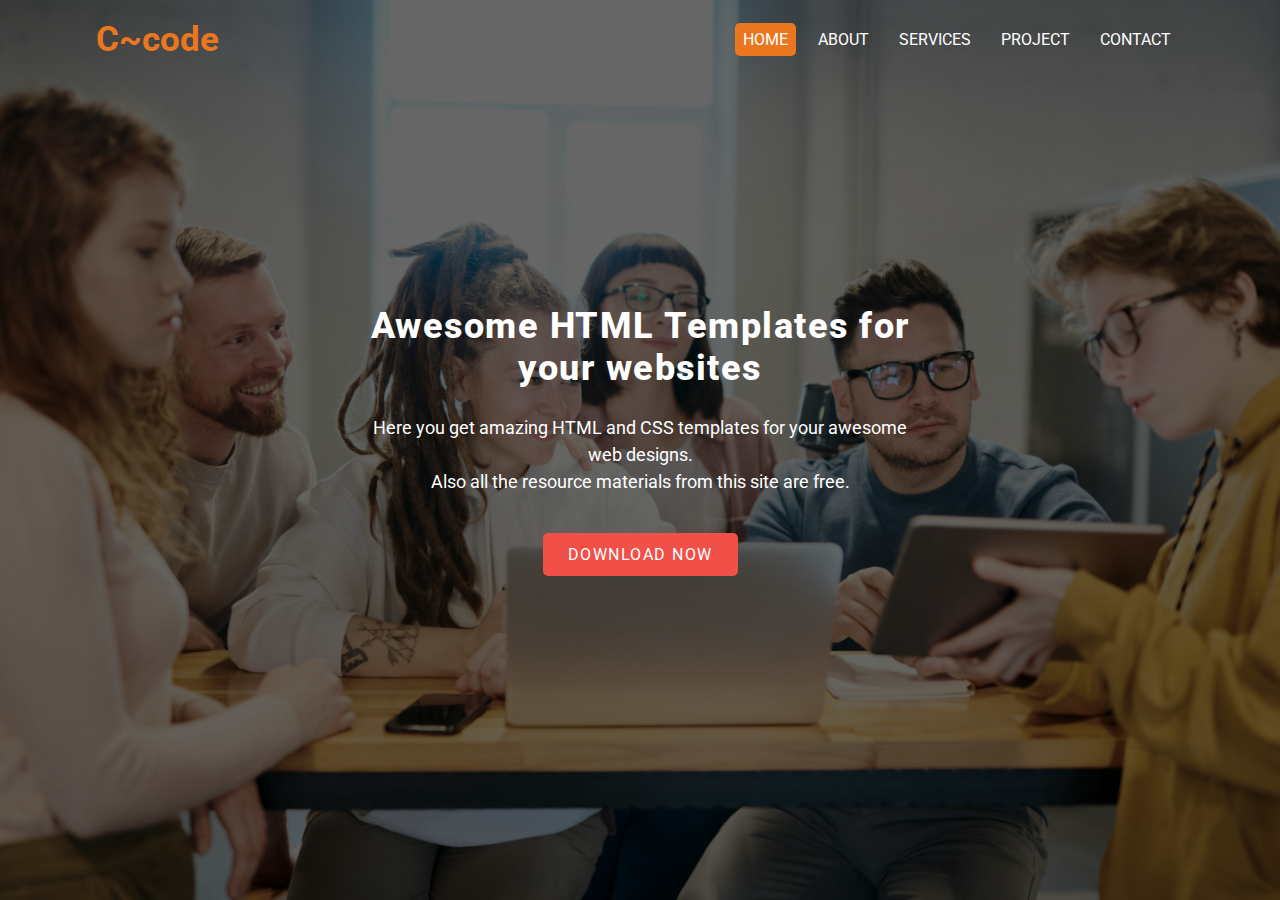
<file: index.html>
<!DOCTYPE html>
<html lang="en">
<head>
  <meta charset="UTF-8">
  <meta name="viewport" content="width=device-width, initial-scale=1.0">
  <title>Landing_page</title>
  <link rel="stylesheet" href="style.css">
</head>
<body>

    <section>
      <div class="container">
        <nav>
          <h1>C~code </h1>
          <ul>

            <li><a href="" class="active">Home</a></li>
            <li><a href="">About</a></li>
            <li><a href="">Services</a></li>
            <li><a href="">Project</a></li>
            <li><a href="">Contact</a></li>

          </ul>
        </nav>
          <div class="article">
             <h1>Awesome HTML Templates for your websites</h1>
              <p>
                Here you get amazing HTML and CSS templates for your awesome web designs.
                <br> Also all the resource materials from this site are free.
              </p>
              <a href="#" class="btn">Download Now</a>
          </div>
      </div>
    </section>
  
</body>
</html>
</file>
<file: style.css>
@import url('https://fonts.googleapis.com/css2?family=Roboto:wght@0100;300;400;500;700;900&display=swap');
*{

  margin: 0px;
  padding: 0px;
  box-sizing: border-box;
  font-family: "Roboto", serif;

}

section{
  height: 100vh;
  background-image:linear-gradient(rgba(0,0,0,0.60),rgba(0,0,0,0.60)), url("../image/img.jpeg");
  background-repeat: no-repeat;
  background-size: cover;
  
}

.container{
  width: 85%;
  margin: auto;
}

nav{
  height: 80px;
}

nav h1{
  float: left;
  line-height: 80px;
  font-size: 35px;
  font-size: inline;
  color: rgb(235, 118, 32);
}

nav ul{
  float: right;
  line-height: 80px;
}

nav ul li{
  display: inline-block;
  list-style: none;
  padding: 0px 5px;
}

nav ul li  a{
  color: rgb(255, 255, 255);
  text-decoration: none;
  text-transform: uppercase;
  border-radius: 5px;
  padding: 7px 8px;
}

nav ul li  a:hover{
  background-color: rgb(235, 118, 32);
  transition: 0.5s ease;
}

nav ul li .active{
  background-color: rgb(235, 118, 32);
}

.article{
  width: 50%;
  margin: auto;
  text-align: center;
  transform: translateY(25vh);

}

.article h1{
  font-size: 36px;
  color: rgb(255, 255, 255);
  letter-spacing: 1.5px;
  font-weight: 800;
  margin-bottom: 25px;
}

.article p{
  font-size: 18px;
  color: rgb(255, 255, 255);
  line-height: 1.5;
  margin-bottom: 50px;

} 
.article .btn{
  color: rgb(255, 255, 255);
  letter-spacing: 1.5px;
  text-decoration: none;
  text-transform: uppercase;
  padding: 12px 25px;
  background-color: rgb(241, 80, 72);
  border-radius: 5px;
}
</file>
